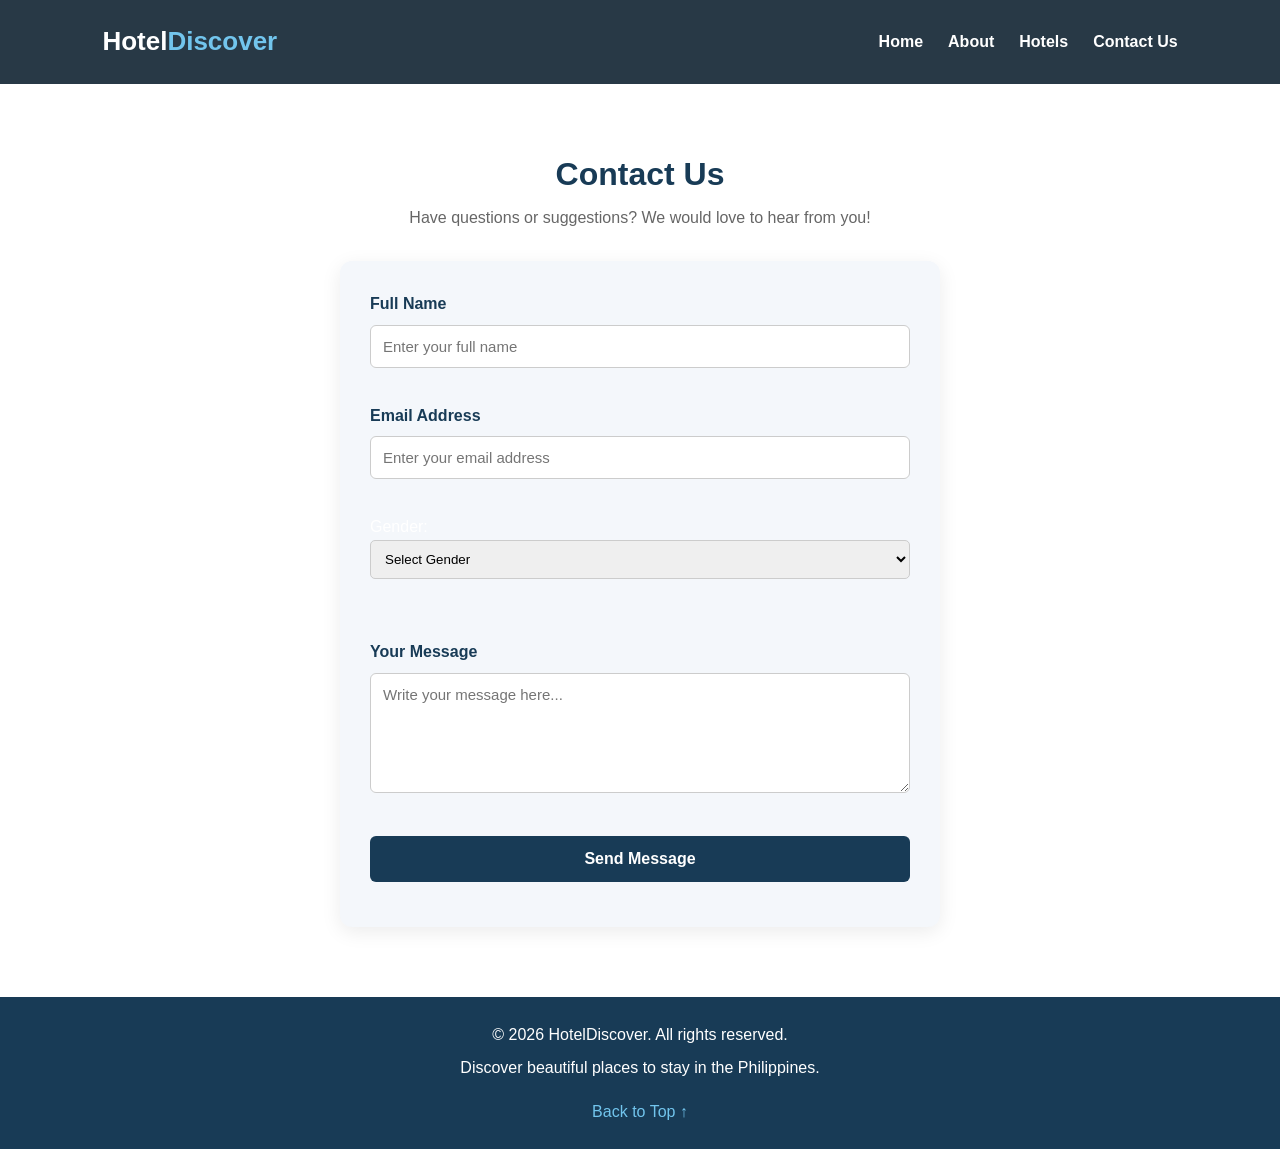
<file: contact.html>
<!DOCTYPE html>
    <html lang="en">
    <head>
        <meta charset="UTF-8">
        <meta name="viewport" content="width=device-width, initial-scale=1.0">
        <title>Document</title>
        <link rel="stylesheet" href="style.css">
    </head>
    <body>
        
        <header class="hero" id="home">
        <nav class="navbar">
            <h2>Hotel<span>Discover</span></h2>

            <ul>
                <li><a href="index.html">Home</a></li>
                <li><a href="index.html">About</a></li>
                <li><a href="index.html">Hotels</a></li>
                <li><a href="contact.html">Contact Us</a></li>
            </ul>
        </nav>

    </body>
    </html>
    
    <section class="contact" id="contact">
        <h2>Contact Us</h2>
        <p class="section-description">
            Have questions or suggestions? We would love to hear from you!
        </p>

        <form id="contactForm">
            <div class="form-group">
                <label for="name">Full Name</label>
                <input
                    type="text"
                    id="name"
                    name="name"
                    placeholder="Enter your full name"
                    required
                >
            </div>

            <div class="form-group">
                <label for="email">Email Address</label>
                <input
                    type="email"
                    id="email"
                    name="email"
                    placeholder="Enter your email address"
                    required
                >
            </div>

                                <label>Gender:</label>
            <div class="form-group">
            <select id="gender" required>
            <option value="">Select Gender</option>
            <option value="Male">Male</option>
            <option value="Female">Female</option>
            </select>
            <br><br></div>



            <div class="form-group">
                <label for="message">Your Message</label>
                <textarea
                    id="message"
                    name="message"
                    rows="5"
                    placeholder="Write your message here..."
                    required
                ></textarea>
            </div>

            <button type="submit" class="contact-button">
                Send Message
            </button>

            <p id="formMessage" role="status" aria-live="polite"></p>
        </form>

    <p id="displayInfo"></p>
    </div>
    </form>
         </section>


    <footer>
        <p>&copy; 2026 HotelDiscover. All rights reserved.</p>
        <p>Discover beautiful places to stay in the Philippines.</p>
        <a href="#home">Back to Top ↑</a>
    </footer>

    <script src="script.js"></script>
</body>
</html>
</file>
<file: style.css>
* {
    margin: 0;
    padding: 0;
    box-sizing: border-box;
    scroll-behavior: smooth;
}

body {
    font-family: Arial, sans-serif;
    background-color: #f7f9fc;
    color: #333;
    line-height: 1.6;
}

.hero {
    min-height: 500px;
    background:
        linear-gradient(rgba(0, 25, 50, 0.65),
                        rgba(0, 25, 50, 0.65)),
        url("https://images.unsplash.com/photo-1571896349842-33c89424de2d?auto=format&fit=crop&w=1800&q=80");

    background-size: cover;
    background-position: center;
    color: white;
}

.navbar {
    display: flex;
    justify-content: space-between;
    align-items: center;
    padding: 22px 8%;
    background: rgba(0, 20, 40, 0.35);
}

.navbar h2 {
    font-size: 25px;
}

.navbar h2 span {
    color: #65d6ff;
}

.navbar ul {
    display: flex;
    gap: 25px;
    list-style: none;
}

.navbar a {
    color: white;
    text-decoration: none;
    transition: color 0.3s;
}

.navbar a:hover {
    color: #65d6ff;
}

.hero-content {
    text-align: center;
    padding: 110px 20px;
    animation: fadeIn 1.2s ease;
}

.hero-content h1 {
    font-size: 42px;
    margin-bottom: 15px;
}

.hero-content p {
    font-size: 17px;
    margin-bottom: 28px;
}

.hero-button {
    display: inline-block;
    padding: 12px 28px;
    background: #0088cc;
    color: white;
    text-decoration: none;
    border-radius: 25px;
    transition: 0.3s;
}

.hero-button:hover {
    background: #006699;
    transform: translateY(-3px);
}

/* About Section */
.about {
    padding: 65px 10%;
    text-align: center;
    background: white;
}

.about h2,
.hotels h2 {
    font-size: 30px;
    margin-bottom: 15px;
    color: #003366;
}

.about p {
    max-width: 750px;
    margin: auto;
    color: #666;
}

.hotels {
    padding: 65px 8%;
    text-align: center;
}

.section-description {
    color: #777;
    margin-bottom: 25px;
}

#searchInput {
    width: 100%;
    max-width: 450px;
    padding: 14px 18px;
    margin-bottom: 35px;
    border: 1px solid #ccc;
    border-radius: 25px;
    outline: none;
    font-size: 15px;
    transition: 0.3s;
}

#searchInput:focus {
    border-color: #0088cc;
    box-shadow: 0 0 8px rgba(0, 136, 204, 0.2);
}

/* Hotel Cards */
.hotel-container {
    display: grid;
    grid-template-columns: repeat(3, minmax(0, 1fr));
    gap: 28px;
    text-align: left;
}

.hotel-card {
    background: white;
    border-radius: 12px;
    overflow: hidden;
    box-shadow: 0 4px 15px rgba(0, 0, 0, 0.08);
    transition: transform 0.3s, box-shadow 0.3s;
}

.hotel-card:hover {
    transform: translateY(-8px);
    box-shadow: 0 10px 25px rgba(0, 0, 0, 0.15);
}

.hotel-card img {
    width: 100%;
    height: 220px;
    object-fit: cover;
    display: block;
}

.hotel-info {
    padding: 22px;
}

.category {
    display: inline-block;
    background: #e0f4ff;
    color: #006699;
    padding: 5px 12px;
    border-radius: 20px;
    font-size: 12px;
    margin-bottom: 10px;
}

.hotel-info h3 {
    color: #003366;
    margin-bottom: 5px;
    font-size: 20px;
}

.location {
    color: #0088cc;
    font-size: 14px;
    margin-bottom: 12px;
}

.hotel-info p:not(.location) {
    color: #666;
    font-size: 14px;
    margin-bottom: 18px;
}

.hotel-info a {
    color: #0088cc;
    text-decoration: none;
    font-weight: bold;
}

.hotel-info a:hover {
    color: #003366;
}

.no-results {
    display: none;
    color: #666;
    margin-top: 20px;
}

footer {
    text-align: center;
    background: #001a33;
    color: white;
    padding: 35px 20px;
}

footer h3 {
    margin-bottom: 8px;
    color: #65d6ff;
}

.copyright {
    margin-top: 15px;
    font-size: 13px;
    color: #bbb;
}

@keyframes fadeIn {
    from {
        opacity: 0;
        transform: translateY(20px);
    }

    to {
        opacity: 1;
        transform: translateY(0);
    }
}

@media (max-width: 900px) {
    .hotel-container {
        grid-template-columns: repeat(2, minmax(0, 1fr));
    }

    .hero-content h1 {
        font-size: 34px;
    }
}

@media (max-width: 600px) {
    .navbar {
        flex-direction: column;
        gap: 12px;
        padding: 18px;
    }

    .navbar ul {
        gap: 18px;
    }

    .hero-content {
        padding: 90px 20px;
    }

    .hero-content h1 {
        font-size: 30px;
    }

    .hotel-container {
        grid-template-columns: 1fr;
    }

    .hotels {
        padding: 45px 6%;
    }

    .about {
        padding: 45px 7%;
    }
}


/* General Styles */
* {
    margin: 0;
    padding: 0;
    box-sizing: border-box;
    scroll-behavior: smooth;
}

body {
    font-family: Arial, Helvetica, sans-serif;
    line-height: 1.6;
    color: #333;
    background: #fff;
}

h1, h2, h3 {
    line-height: 1.3;
}

a {
    text-decoration: none;
}

/* Hero Section */
.hero {
    min-height: 550px;
    background:
        linear-gradient(rgba(0, 0, 0, 0.55), rgba(0, 0, 0, 0.55)),
        url("https://images.unsplash.com/photo-1571896349842-33c89424de2d?auto=format&fit=crop&w=1800&q=85");
    background-size: cover;
    background-position: center;
    color: white;
}

/* Navigation Bar */
.navbar {
    display: flex;
    justify-content: space-between;
    align-items: center;
    padding: 25px 8%;
    background: rgba(15, 38, 55, 0.75);
}

.navbar h2 {
    font-size: 26px;
    color: white;
}

.navbar h2 span {
    color: #72c5ed;
}

.navbar ul {
    list-style: none;
    display: flex;
    gap: 25px;
}

.navbar ul li a {
    color: white;
    font-weight: bold;
    transition: color 0.3s;
}

.navbar ul li a:hover {
    color: #72c5ed;
}

/* Hero Content */
.hero-content {
    text-align: center;
    padding: 120px 20px 100px;
}

.hero-content h1 {
    font-size: clamp(32px, 5vw, 50px);
    margin-bottom: 20px;
}

.hero-content p {
    font-size: 18px;
    margin-bottom: 30px;
}

.hero-button {
    display: inline-block;
    background: #2878a8;
    color: white;
    padding: 13px 28px;
    border-radius: 5px;
    font-weight: bold;
    transition: background 0.3s;
}

.hero-button:hover {
    background: #183b56;
}

/* About Section */
.about {
    padding: 70px 20px;
    text-align: center;
    max-width: 900px;
    margin: 0 auto;
}

.about h2,
.hotels h2,
.contact h2 {
    font-size: 32px;
    color: #183b56;
    margin-bottom: 15px;
}

.about p {
    font-size: 17px;
    color: #666;
}

/* Hotels Section */
.hotels {
    padding: 70px 8%;
    text-align: center;
    background: #f4f7fb;
}

.section-description {
    color: #666;
    margin-bottom: 30px;
}

#searchInput {
    display: block;
    width: 100%;
    max-width: 500px;
    margin: 0 auto 35px;
    padding: 14px 16px;
    border: 1px solid #ccc;
    border-radius: 7px;
    font-size: 16px;
    outline: none;
}

#searchInput:focus {
    border-color: #2878a8;
    box-shadow: 0 0 5px rgba(40, 120, 168, 0.25);
}

/* Hotel Cards */
.hotel-container {
    display: grid;
    grid-template-columns: repeat(3, minmax(0, 1fr));
    gap: 25px;
    text-align: left;
}

.hotel-card {
    background: white;
    border-radius: 10px;
    overflow: hidden;
    box-shadow: 0 4px 15px rgba(0, 0, 0, 0.08);
    transition: transform 0.3s, box-shadow 0.3s;
}

.hotel-card:hover {
    transform: translateY(-5px);
    box-shadow: 0 8px 22px rgba(0, 0, 0, 0.12);
}

.hotel-card img {
    display: block;
    width: 100%;
    height: 220px;
    object-fit: cover;
}

.hotel-info {
    padding: 22px;
}

.category {
    display: inline-block;
    background: #e2f2fb;
    color: #205b7b;
    padding: 5px 10px;
    border-radius: 4px;
    font-size: 12px;
    font-weight: bold;
    margin-bottom: 12px;
}

.hotel-info h3 {
    font-size: 21px;
    color: #183b56;
    margin-bottom: 8px;
}

.location {
    color: #777;
    font-size: 14px;
    margin-bottom: 12px;
}

.hotel-info > p:not(.location) {
    color: #555;
    margin-bottom: 18px;
}

.hotel-info a {
    display: inline-block;
    color: #2878a8;
    font-weight: bold;
}

.hotel-info a:hover {
    color: #183b56;
}

.no-results {
    margin-top: 25px;
    color: #777;
}

/* Contact Section */
.contact {
    padding: 70px 20px;
    background: #fff;
    text-align: center;
}

.contact h2 {
    margin-bottom: 10px;
}

.contact form {
    max-width: 600px;
    margin: 0 auto;
    padding: 30px;
    background: #f4f7fb;
    border-radius: 12px;
    box-shadow: 0 5px 20px rgba(0, 0, 0, 0.08);
    text-align: left;
}

.form-group {
    margin-bottom: 20px;
}

.form-group label {
    display: block;
    margin-bottom: 8px;
    font-weight: bold;
    color: #183b56;
}

.form-group input,
.form-group textarea {
    width: 100%;
    padding: 12px;
    border: 1px solid #ccc;
    border-radius: 6px;
    font-family: Arial, Helvetica, sans-serif;
    font-size: 15px;
    background: white;
    outline: none;
}

.form-group input:focus,
.form-group textarea:focus {
    border-color: #2878a8;
    box-shadow: 0 0 4px rgba(40, 120, 168, 0.3);
}

.form-group textarea {
    resize: vertical;
    min-height: 120px;
}

.contact-button {
    width: 100%;
    padding: 14px;
    background: #183b56;
    color: white;
    border: none;
    border-radius: 6px;
    font-size: 16px;
    font-weight: bold;
    cursor: pointer;
    transition: background 0.3s;
}

.contact-button:hover {
    background: #2878a8;
}

#formMessage {
    text-align: center;
    margin-top: 15px;
    color: #26734d;
    font-weight: bold;
}

/* Footer */
footer {
    background: #183b56;
    color: white;
    text-align: center;
    padding: 25px 20px;
}

footer p {
    margin-bottom: 8px;
}

footer a {
    display: inline-block;
    margin-top: 10px;
    color: #72c5ed;
}

footer a:hover {
    color: white;
}

/* Tablet */
@media (max-width: 1000px) {
    .hotel-container {
        grid-template-columns: repeat(2, minmax(0, 1fr));
    }

    .hotels {
        padding: 60px 5%;
    }
}

/* Mobile */
@media (max-width: 600px) {
    .navbar {
        flex-direction: column;
        gap: 18px;
        padding: 20px 15px;
    }

    .navbar ul {
        justify-content: center;
        flex-wrap: wrap;
        gap: 12px 20px;
    }

    .hero {
        min-height: 500px;
    }

    .hero-content {
        padding: 100px 20px 80px;
    }

    .hero-content p {
        font-size: 16px;
    }

    .about,
    .hotels,
    .contact {
        padding: 50px 20px;
    }

    .about h2,
    .hotels h2,
    .contact h2 {
        font-size: 27px;
    }

    .hotel-container {
        grid-template-columns: 1fr;
    }

    .hotel-card img {
        height: 230px;
    }

    .contact form {
        padding: 20px;
    }
}

input,
select,
textarea {
    width: 100%;
    padding: 10px;
    margin-bottom: 15px;
    box-sizing: border-box;
    border: 1px solid #ccc;
    border-radius: 5px;
}
</file>
